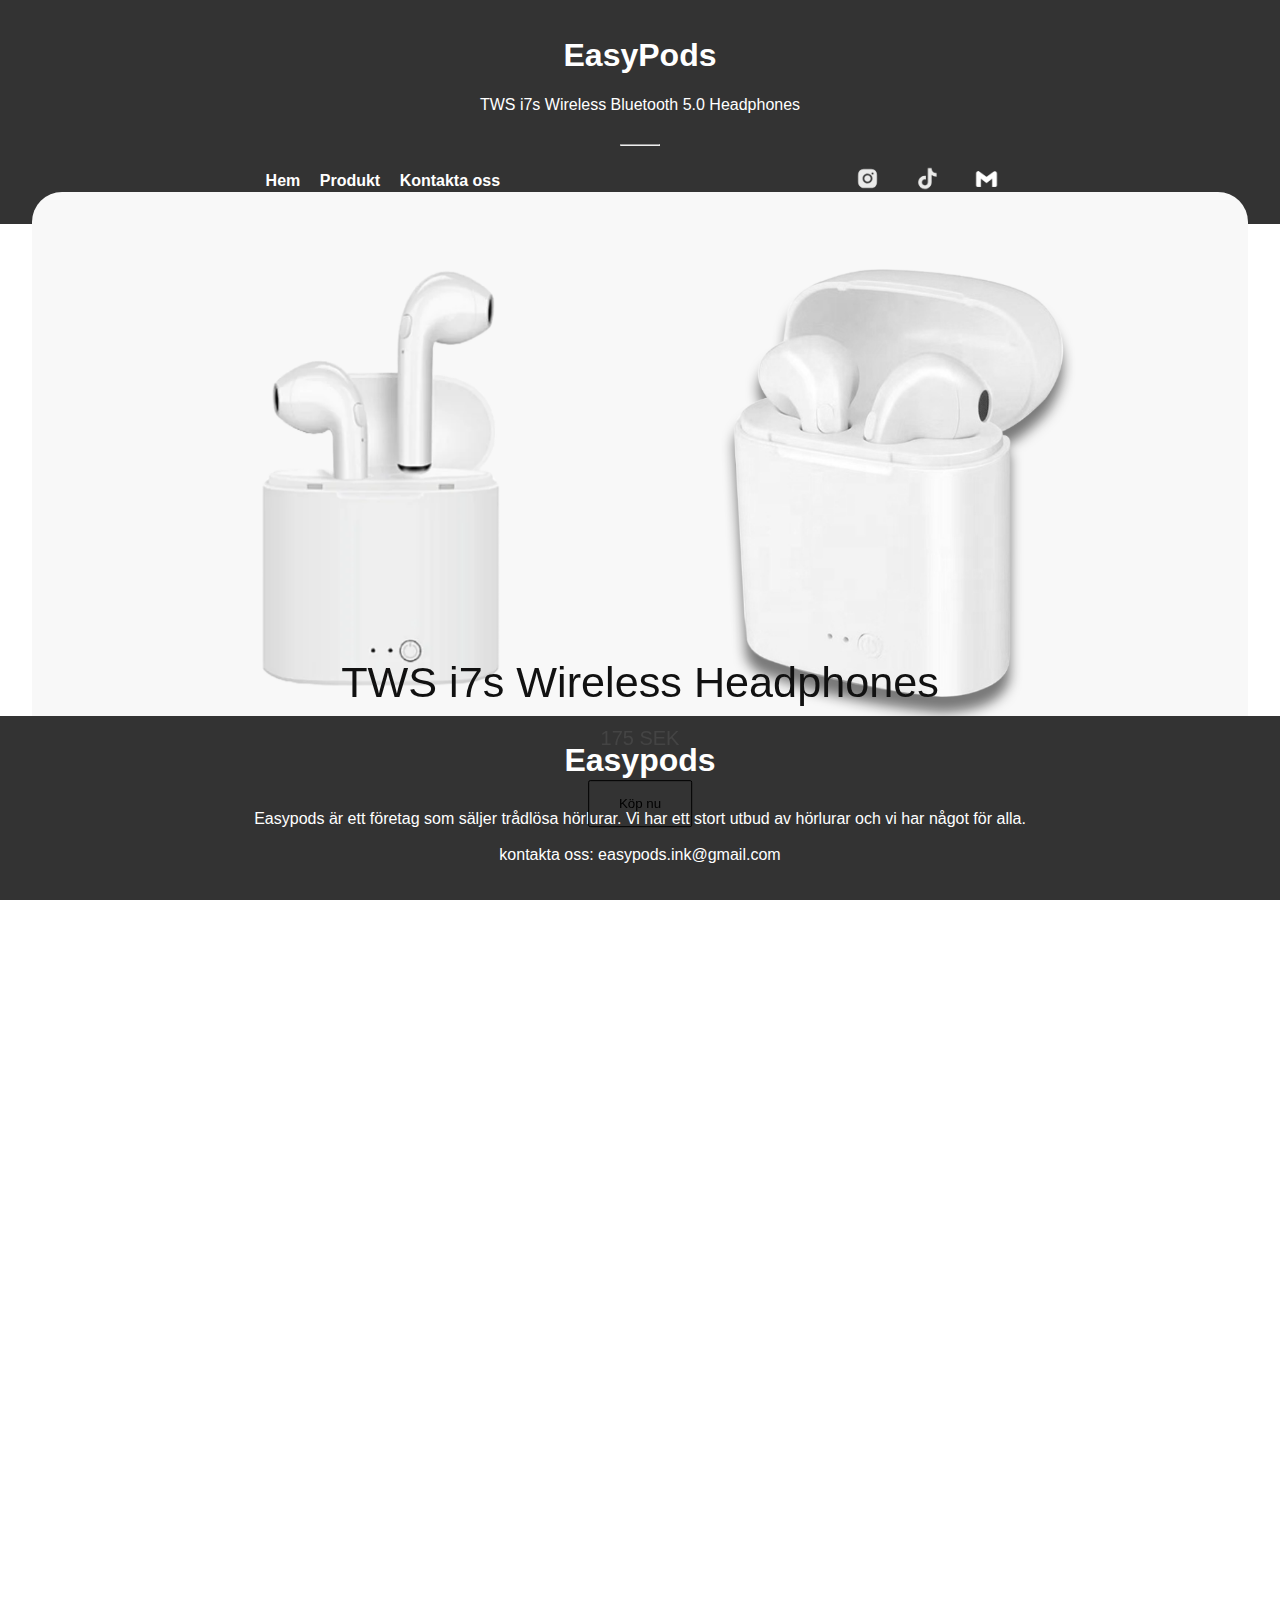
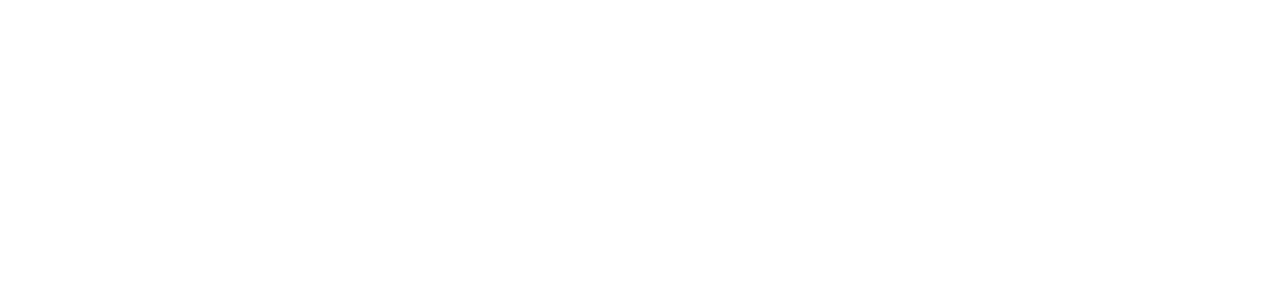
<file: index.html>
<!DOCTYPE html>
<html lang="en">

  <head>
    <meta charset="utf-8">
    <meta name="viewport" content="width=device-width, initial-scale=1">
    <title>Easypods</title>
    <link rel="stylesheet" type="text/css" href="index.css">
    <style>
      /* Add your CSS styles here if needed */
    </style>
  </head>
  
  <body>
    <header>
      <h1>EasyPods</h1>
      <p>TWS i7s Wireless Bluetooth 5.0 Headphones</p>
  
      <hr width="3%">
  
      <div class="nav">
        <nav>
          <div>
            <a href="index.html">Hem</a>
            <a href="produkt.html">Produkt</a>
            <a href="kontakt.html">Kontakta oss</a>
          </div>
          <div>
            <a href="https://www.instagram.com/easy_pods1/" target="_blank">
              <img src="bilder\instagram.png" alt="instagram">
            </a>
            <a href="https://www.tiktok.com/@easypods1" target="_blank">
              <img src="bilder\tiktok.png" alt="tiktok">
            </a>
            <a href="mailto:easypods.ink@gmail.com" target="_blank">
              <img src="bilder\gmail.png" alt="gmail">
            </a>
          </div>
        </nav>
      </div>
    </header>

    <center>
      <div class="header-background">
        <div class="header-image">
          <table width="90%">
            <tr>
              <td align="center" width="13%">
                <img src="bilder\Storbild.png">
                <div id="header-title">
                  <div class="header-title">
                    <h1>TWS i7s Wireless Headphones</h1>
                    <p>175 SEK</p>
                    <button>Köp nu</button>
                  </div>
                </div>
              </td>
            </tr>
          </table>
        </div>
      </div>
    </center>

    <script type="text/javascript">
      function checkScreenSize() {
        if (window.innerWidth <= 768) {
          window.location.href = "indexmobile.html";
        }
      }
      window.onload = checkScreenSize;
    </script>
    <script type="text/javascript">
      // JavaScript
      const headerTitle = document.getElementById('header-title');
      // Calculate the stop point based on screensize
      // Get the window's width and height
      var windowWidth = window.innerWidth;
      var windowHeight = window.innerHeight;

      // Define the stop point as a percentage of the screen size
      var stopPointWidth = windowWidth * 0.3; // 80% of the screen width
      var stopPointHeight = windowHeight * 0.3; // 80% of the screen height

      const stopPoint = stopPointHeight;
      // Offset of Y value
      const offset = 100;
  
      window.addEventListener('scroll', function() {
        let scrollTop = window.pageYOffset || document.documentElement.scrollTop;
        let modifiedScrollTop = scrollTop + offset;
        if (scrollTop < stopPoint) {
          headerTitle.style.top = `${modifiedScrollTop}px`;
        } 
        else if (scrollTop > stopPoint) {
          return;
        }
        else {
          headerTitle.style.top = `${modifiedScrollTop}px`;
        }
      });
    </script>
    <script type="text/javascript">
      // JavaScript
      let lastScrollTop = 0;
      const nav = document.getElementById('myFooter');
  
      window.addEventListener('scroll', function() {
        let scrollTop = window.pageYOffset || document.documentElement.scrollTop;
        if (scrollTop > lastScrollTop) {
          nav.classList.add('hidden');
        } else {
          nav.classList.remove('hidden');
        }
        lastScrollTop = scrollTop;
      });
    </script>

    <footer id="myFooter">
      <div class="footer">
        <div class="footer-content">
          <h1 class="logo-text"><span>Easypods</span></h1>
          <p>
            Easypods är ett företag som säljer trådlösa hörlurar. Vi har ett stort utbud av hörlurar och vi har något för alla.
            <br>
            <br>
            <a href="mailto:easypods.ink@gmail.com">kontakta oss: easypods.ink@gmail.com</a>
          </p>
          <div class="contact">
            <!-- Add your contact information here if needed -->
          </div>
        </div>
      </div>
    </footer>
  </body>

    <br>
    <br>
    <br>
    <br>
    <br>
    <br>
    <br>
    <br>
    <br>
    <br>
    <br>
    <br>
    <br>
    <br>
    <br>
    <br>
    <br>
    <br>
    <br>
    <br>
    <br>
    <br>
    <br>
    <br>
    <br>
    <br>
    <br>
    <br>
    <br>
    <br>
    <br>
    <br>
    <br>
    <br>
    <br>
    <br>
    <br>
    <br>
    <br>
    <br>
    <br>
    <br>
    <br>
    <br>
    <br>
    <br>
    <br>
    <br>
    <br>
    <br>
    <br>
    <br>
    <br>
    <br>
    <br>
    <br>
    <br>
    <br>
    <br>
    <br>
    <br>
    <br>
    <br>
    <br>
</html>
</file>
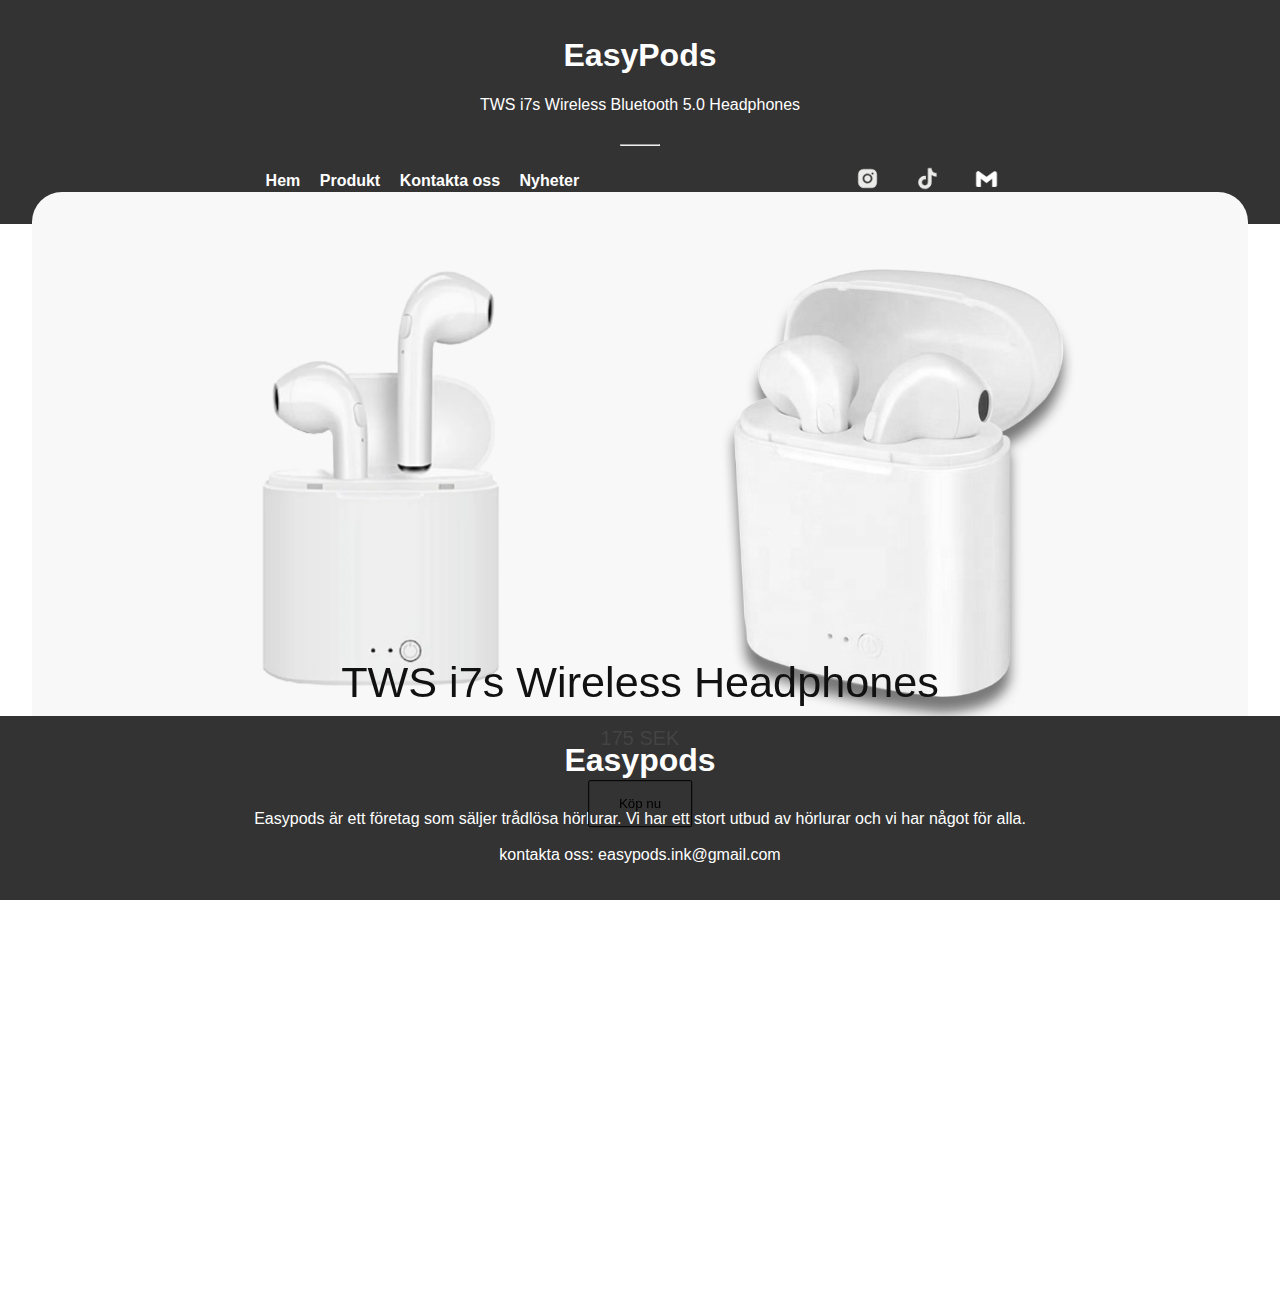
<file: Webb_Wireless_Pods/index.html>
<!DOCTYPE html>
<html lang="en">

  <head>
    <meta charset="utf-8">
    <meta name="viewport" content="width=device-width, initial-scale=1">
    <title>Easypods</title>
    <link rel="stylesheet" type="text/css" href="index.css">
    <style>
      /* Add your CSS styles here if needed */
    </style>
  </head>
  
  <body>
    <header>
      <h1>EasyPods</h1>
      <p>TWS i7s Wireless Bluetooth 5.0 Headphones</p>
  
      <hr width="3%">
  
      <div class="nav">
        <nav>
          <div>
            <a href="index.html">Hem</a>
            <a href="produkt.html">Produkt</a>
            <a href="kontakt.html">Kontakta oss</a>
            <a href="nyheter.html">Nyheter</a>
          </div>
          <div>
            <a href="https://www.instagram.com/easypods_headphones/" target="_blank">
              <img src="bilder\instagram.png" alt="instagram">
            </a>
            <a href="https://www.tiktok.com/@easypods1" target="_blank">
              <img src="bilder\tiktok.png" alt="tiktok">
            </a>
            <a href="mailto:easypods.ink@gmail.com" target="_blank">
              <img src="bilder\gmail.png" alt="gmail">
            </a>
          </div>
        </nav>
      </div>
    </header>

    <center>
      <div class="header-background">
        <div class="header-image">
          <table width="90%">
            <tr>
              <td align="center" width="13%">
                <img src="bilder\Storbild.png">
                <div id="header-title">
                  <div class="header-title">
                    <h1>TWS i7s Wireless Headphones</h1>
                    <p>175 SEK</p>
                    <a href="produkt.html"><button>Köp nu</button></a>
                  </div>
                </div>
              </td>
            </tr>
          </table>
        </div>
      </div>
    </center>

    <script type="text/javascript">
      function checkScreenSize() {
        if (window.innerWidth <= 768) {
          window.location.href = "indexmobile.html";
        }
      }
      window.onload = checkScreenSize;
    </script>
    <script type="text/javascript">
      // JavaScript
      const headerTitle = document.getElementById('header-title');
      // Calculate the stop point based on screensize
      // Get the window's width and height
      var windowWidth = window.innerWidth;
      var windowHeight = window.innerHeight;

      // Define the stop point as a percentage of the screen size
      var stopPointWidth = windowWidth * 0.3; // 80% of the screen width
      var stopPointHeight = windowHeight * 0.3; // 80% of the screen height

      const stopPoint = stopPointHeight;
      // Offset of Y value
      const offset = 100;
  
      window.addEventListener('scroll', function() {
        let scrollTop = window.pageYOffset || document.documentElement.scrollTop;
        let modifiedScrollTop = scrollTop + offset;
        if (scrollTop < stopPoint) {
          headerTitle.style.top = `${modifiedScrollTop}px`;
        } 
        else if (scrollTop > stopPoint) {
          return;
        }
        else {
          headerTitle.style.top = `${modifiedScrollTop}px`;
        }
      });
    </script>
    <script type="text/javascript">
      // JavaScript
      let lastScrollTop = 0;
      const nav = document.getElementById('myFooter');
  
      window.addEventListener('scroll', function() {
        let scrollTop = window.pageYOffset || document.documentElement.scrollTop;
        if (scrollTop > lastScrollTop) {
          nav.classList.add('hidden');
        } else {
          nav.classList.remove('hidden');
        }
        lastScrollTop = scrollTop;
      });
    </script>

    <footer id="myFooter">
      <div class="footer">
        <div class="footer-content">
          <h1 class="logo-text"><span>Easypods</span></h1>
          <p>
            Easypods är ett företag som säljer trådlösa hörlurar. Vi har ett stort utbud av hörlurar och vi har något för alla.
            <br>
            <br>
            <a href="mailto:easypods.ink@gmail.com">kontakta oss: easypods.ink@gmail.com</a>
          </p>
          <div class="contact">
            <!-- Add your contact information here if needed -->
          </div>
        </div>
      </div>
    </footer>
  </body>

    <br>
    <br>
    <br>
    <br>
    <br>
    <br>
    <br>
    <br>
    <br>
    <br>
    <br>
    <br>
    <br>
    <br>
    <br>
    <br>
    <br>
    <br>
    <br>
    <br>
    <br>
    <br>
    <br>
    <br>
    <br>
    <br>
    <br>
    <br>
    <br>
    <br>
</html>
</file>
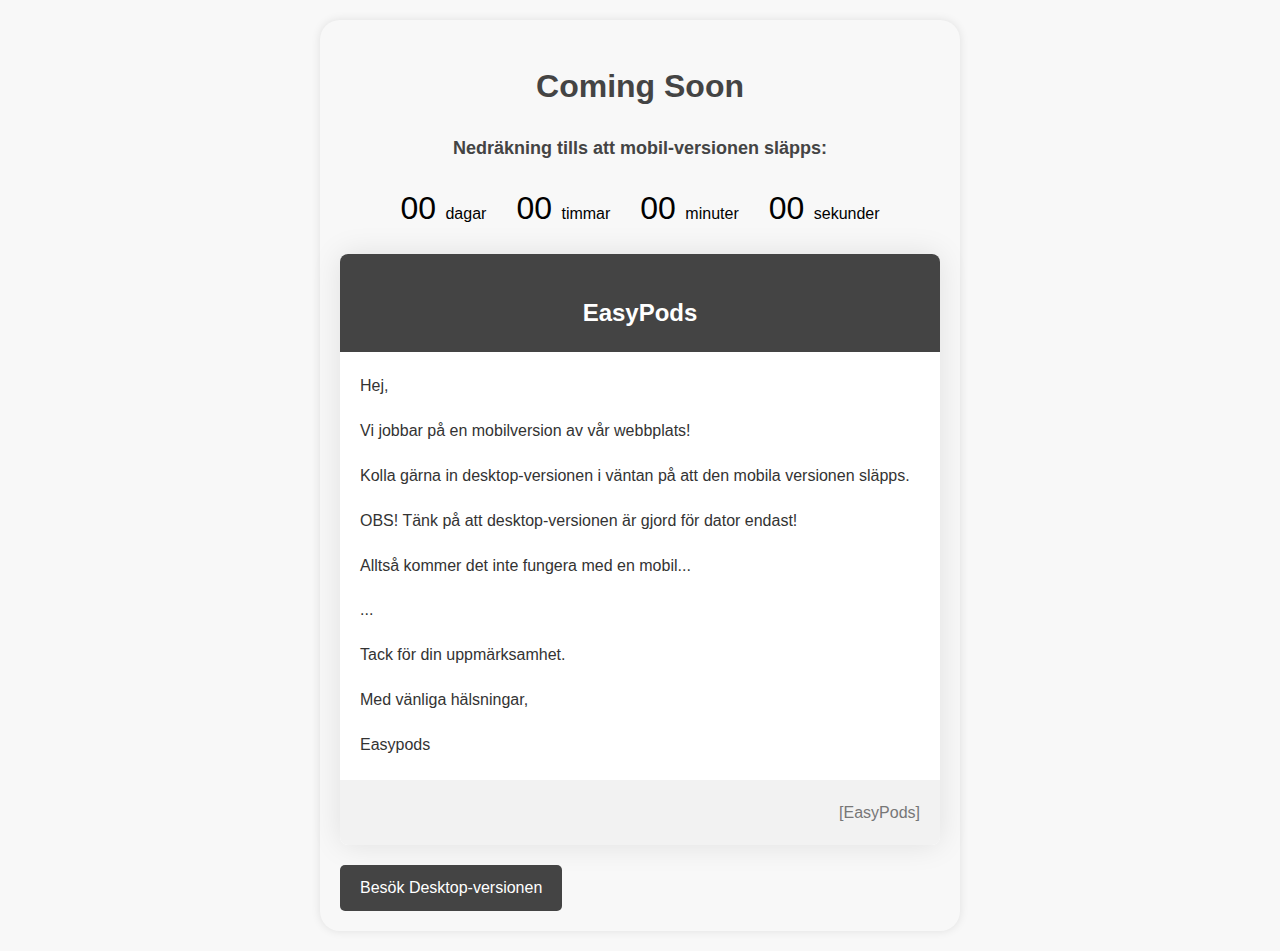
<file: indexmobile.html>
<!DOCTYPE html>
<html lang="en">
<head>
    <meta charset="UTF-8">
    <meta name="viewport" content="width=device-width, initial-scale=1.0">
    <title>EasyPods</title>
    <style>
        body {
            font-family: 'Arial', sans-serif;
            line-height: 1.6;
            max-width: 800px;
            margin: 20px auto;
            padding: 20px;
            background-color: #f8f8f8;
            box-shadow: 0 0 10px rgba(0, 0, 0, 0.1);
            max-width: 600px;
        }

        h1 {
            color: #444;
            text-align: center;
        }

        h3 {
            font-size: 18px;
            margin-bottom: 20px;
            color: #444;
            text-align: center;
        }

        .countdown {
            display: flex;
            justify-content: center;
            align-items: center;
            font-size: 1em;
        }

        .countdown-item {
            margin: 0 15px;
        }

        .countdown-item span {
            font-size: 2em;
            margin-right: 5px;
        }


        .letter {
            margin-top: 20px;
            background-color: #fff;
            border-radius: 8px;
            overflow: hidden;
            box-shadow: 0 0 30px rgba(0, 0, 0, 0.1);
        }

        .letter-header {
            background-color: #444;
            color: #fff;
            padding: 20px;
            text-align: center;
        }

        .letter-date {
            margin-top: 10px;
            color: #555;
            text-align: right;
            padding: 10px;
        }

        .letter-content {
            margin: 20px;
            color: #333;
            text-align: left;
            line-height: 1.8;
        }

        .letter-content p:first-child {
            margin-top: 0;
        }

        .letter-signature {
            margin-top: 20px;
            text-align: right;
            color: #777;
            padding: 20px;
            background-color: #f2f2f2;
        }

        .letter-signature p {
            margin: 0;
        }

        .button {
            display: inline-block;
            padding: 10px 20px;
            background-color: #444;
            color: #fff;
            text-decoration: none;
            border-radius: 5px;
            transition: background-color 0.3s;
        }

        .button:hover {
            background-color: #111;
        }
    </style>
</head>
<body style="border-radius: 20px;">

    <h1 style="font-size: 2em;">Coming Soon</h1>

    <h3>Nedräkning tills att mobil-versionen släpps:</h3>

    <div id="countdown" class="countdown">
        <div class="countdown-item">
            <span id="days">00</span>
            dagar
        </div>
        <div class="countdown-item">
            <span id="hours">00</span>
            timmar
        </div>
        <div class="countdown-item">
            <span id="minutes">00</span>
            minuter
        </div>
        <div class="countdown-item">
            <span id="seconds">00</span>
            sekunder
        </div>
    </div>

    <div class="letter">
        <div class="letter-header">
            <h2 style="margin-bottom: 0;">EasyPods</h2>
        </div>

        <div class="letter-content">
            <p style="margin-top: 20px;">Hej,</p>

            <p>Vi jobbar på en mobilversion av vår webbplats!</p>
            <p>Kolla gärna in desktop-versionen i väntan på att den mobila versionen släpps.</p>
            <p>OBS! Tänk på att desktop-versionen är gjord för dator endast!</p>
            <p>Alltså kommer det inte fungera med en mobil...</p>

            <p>...</p>

            <p>Tack för din uppmärksamhet.</p>

            <p>Med vänliga hälsningar,</p>

            <p>Easypods</p>
        </div>

        <div class="letter-signature">
            <p>[EasyPods]</p>
        </div>
    </div>

    <a href="index.html" class="button" style="margin-top: 20px;">Besök Desktop-versionen</a>
<script>
        // Set the date we're counting down to
        const countDownDate = new Date("Dec 18, 2023 18:00:00").getTime();

        // Update the countdown every 1 second
        const x = setInterval(function() {
            // Get the current date and time
            const now = new Date().getTime();

            // Calculate the remaining time
            const distance = countDownDate - now;

            // Calculate days, hours, minutes, and seconds
            const days = Math.floor(distance / (1000 * 60 * 60 * 24));
            const hours = Math.floor((distance % (1000 * 60 * 60 * 24)) / (1000 * 60 * 60));
            const minutes = Math.floor((distance % (1000 * 60 * 60)) / (1000 * 60));
            const seconds = Math.floor((distance % (1000 * 60)) / 1000);

            // Display the countdown
            document.getElementById("days").innerText = days < 10 ? "0" + days : days;
            document.getElementById("hours").innerText = hours < 10 ? "0" + hours : hours;
            document.getElementById("minutes").innerText = minutes < 10 ? "0" + minutes : minutes;
            document.getElementById("seconds").innerText = seconds < 10 ? "0" + seconds : seconds;

            // If the countdown is over, display a message
            if (distance < 0) {
                clearInterval(x);
                document.getElementById("countdown").innerHTML = "<p>Tiden har gått ut!</p>";
            }
        }, 1000);
    </script>
</body>
</html>
</file>
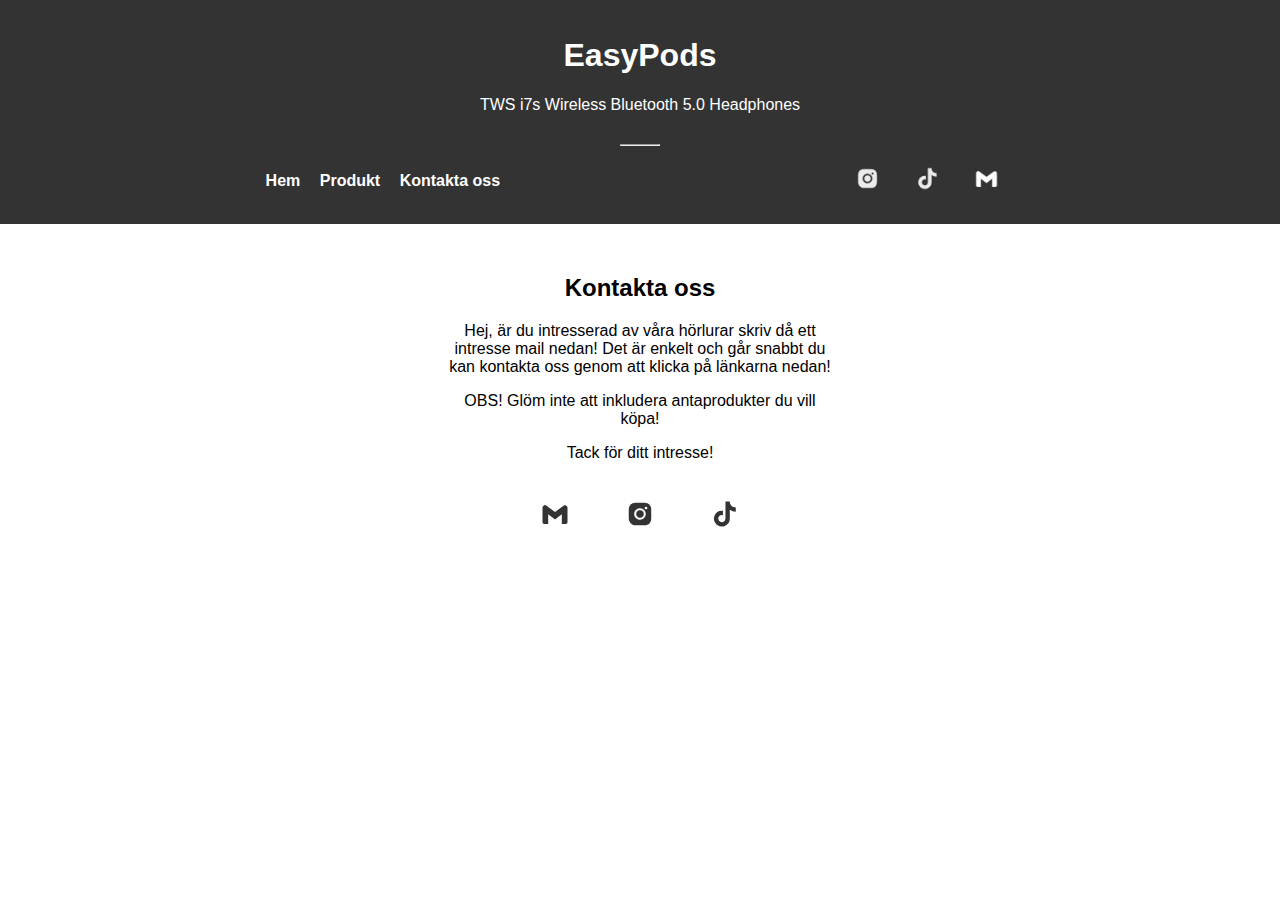
<file: kontakt.html>
<!DOCTYPE html>
<html>
<head>
  <meta charset="utf-8">
  <meta name="viewport" content="width=device-width, initial-scale=1">
  <title>Easypods</title>
  <link rel="stylesheet" type="text/css" href="index.css">

</head>
<body>

      <header>
        <h1>EasyPods</h1>
        <p>TWS i7s Wireless Bluetooth 5.0 Headphones</p>
        
    <hr width="3%">

    <nav>
        <div>
            <a href="index.html">Hem</a>
            <a href="produkt.html">Produkt</a>
            <a href="kontakt.html">Kontakta oss</a>
        </div>
        <div>
            <a href="https://www.instagram.com/easy_pods1/" target="_blank">
                <img src="bilder\instagram.png" alt="instagram">
            </a>
            <a href="https://www.tiktok.com/@easypods1" target="_blank">
                <img src="bilder\tiktok.png" alt="tiktok">
            </a>
            <a href="mailto:easypods.ink@gmail.com" target="_blank">
              <img src="bilder\gmail.png" alt="gmail">
            </a>
        </div>
    </nav>

    </header>

    <center>
    
    <h2 style="margin-top: 50px;">Kontakta oss</h2>

    <p style="max-width: 30%;">Hej, är du intresserad av våra hörlurar skriv då ett intresse mail nedan! Det är enkelt och går snabbt du kan kontakta oss genom att klicka på länkarna nedan!</p>
    <p style="max-width: 30%;">OBS! Glöm inte att inkludera antaprodukter du vill köpa!</p>
    <p>Tack för ditt intresse!</p>

    <br>

    <table align="center" width="20%">
      <tr>
        <td width="30%" align="center">
          <a href="mailto:easypods.ink@gmail.com" target="_blank">
            <img src="bilder\gmail-länk.png">
          </a>
        </td>
        <td width="30%" align="center">
          <a href="https://www.instagram.com/direct/t/17847175599102255" target="_blank" alt="instagram">
            <img src="bilder\instagram-länk.png">
          </a>
        </td>
        <td width="30%" align="center">
          <a href="https://www.tiktok.com/@easypods1" target="_blank">
            <img src="bilder\tiktok-länk.png">
          </a>
        </td>
      </tr>
    </table>

    </center>

</body>
</html>
</file>
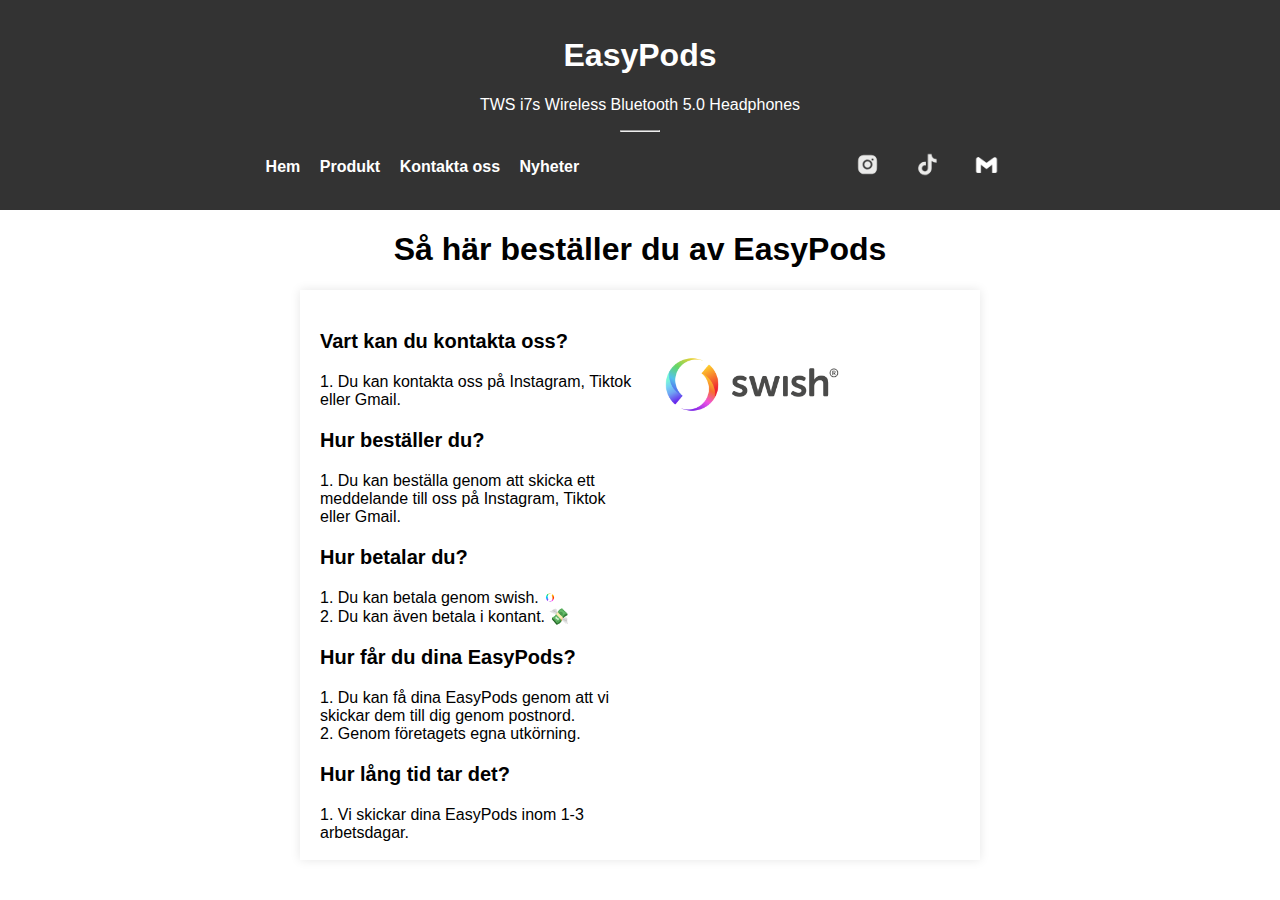
<file: kop.html>
<html>
<head>
    <title>EasyPods - Köp</title>
    <link rel="stylesheet" type="text/css" href="kop.css">
</head>
<body>
    <header>
        <h1>EasyPods</h1>
        <p>TWS i7s Wireless Bluetooth 5.0 Headphones</p>
    
        <hr width="3%">
    
        <div class="nav">
          <nav>
            <div>
              <a href="index.html">Hem</a>
              <a href="produkt.html">Produkt</a>
              <a href="kontakt.html">Kontakta oss</a>
              <a href="nyheter.html">Nyheter</a>
            </div>
            <div>
              <a href="https://www.instagram.com/easypods_headphones/" target="_blank">
                <img src="bilder\instagram.png" alt="instagram">
              </a>
              <a href="https://www.tiktok.com/@easypods1" target="_blank">
                <img src="bilder\tiktok.png" alt="tiktok">
              </a>
              <a href="mailto:easypods.ink@gmail.com" target="_blank">
                <img src="bilder\gmail.png" alt="gmail">
              </a>
            </div>
          </nav>
        </div>
    </header>

    <center>
        <h1>Så här beställer du av EasyPods</h1>
        
        <div class="content">
            <div id="right">
                <img src="bilder\swish.png" alt="swish" width="70%">
            </div>
            <div id="left">
                <p>Vart kan du kontakta oss?</p>
                1. Du kan kontakta oss på Instagram, Tiktok eller Gmail. <br>
                <p>Hur beställer du?</p>
                1. Du kan beställa genom att skicka ett meddelande till oss på Instagram, Tiktok eller Gmail. <br>
                <p>Hur betalar du?</p>
                1. Du kan betala genom swish.<img src="bilder/swish_icon.png" width="7%"><br>
                2. Du kan även betala i kontant. 💸<br>
                <p>Hur får du dina EasyPods?</p>
                1. Du kan få dina EasyPods genom att vi skickar dem till dig genom postnord. <br>
                2. Genom företagets egna utkörning. <br>
                <p>Hur lång tid tar det?</p>
                1. Vi skickar dina EasyPods inom 1-3 arbetsdagar. <br>
            </div>
        </div>
    </center>
</body>
</html>
</file>
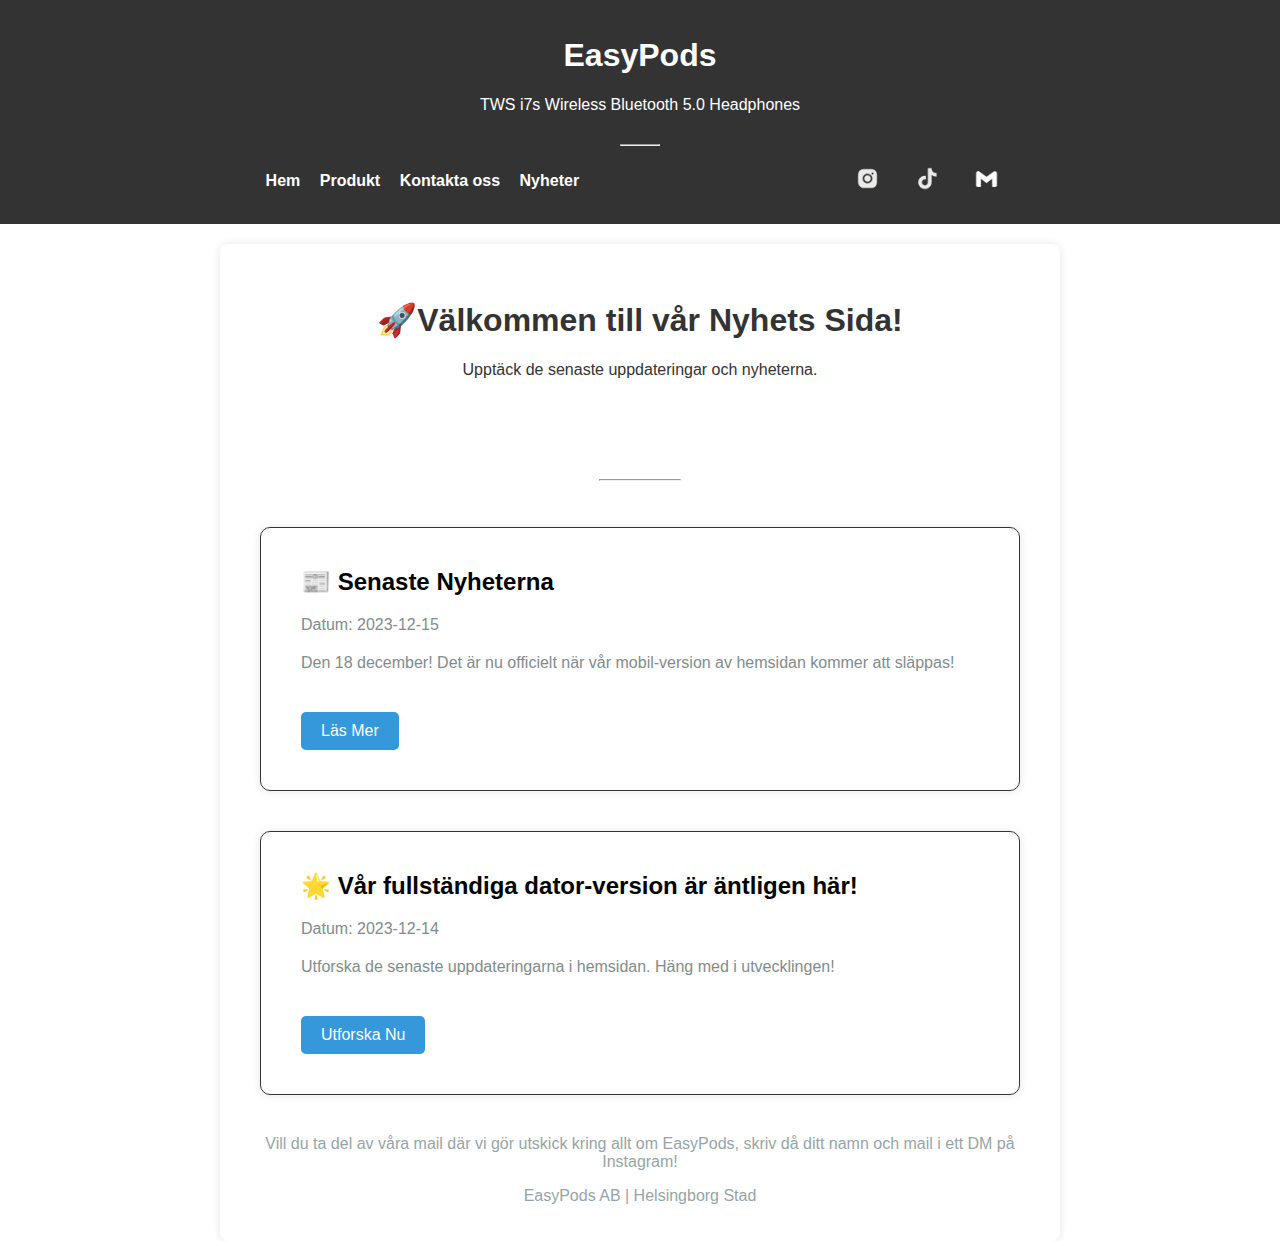
<file: nyheter.html>
<!DOCTYPE html>
<html>
<head>
	<meta charset="utf-8">
	<meta name="viewport" content="width=device-width, initial-scale=1">
	<title>EasyPods</title>
	<link rel="stylesheet" type="text/css" href="index.css">
	<link rel="stylesheet" type="text/css" href="nyheter.css">

</head>
<body>

      <header>
        <h1>EasyPods</h1>
        <p>TWS i7s Wireless Bluetooth 5.0 Headphones</p>
        
    <hr width="3%">

    <nav>
        <div>
            <a href="index.html">Hem</a>
            <a href="produkt.html">Produkt</a>
            <a href="kontakt.html">Kontakta oss</a>
            <a href="nyheter.html">Nyheter</a>
        </div>
        <div>
            <a href="https://www.instagram.com/easypods_headphoness/" target="_blank">
                <img src="bilder\instagram.png" alt="instagram">
            </a>
            <a href="https://www.tiktok.com/@easypods1" target="_blank">
                <img src="bilder\tiktok.png" alt="tiktok">
            </a>
            <a href="mailto:easypods.ink@gmail.com" target="_blank">
              <img src="bilder\gmail.png" alt="gmail">
            </a>
        </div>
    </nav>

    </header>

    <div class="container">
        <header>
            <h1>🚀Välkommen till vår Nyhets Sida!</h1>
            <p>Upptäck de senaste uppdateringar och nyheterna.</p>
        </header>

        <br>
        <hr width="10%">
        <br>

        <section>
            <h2>📰 Senaste Nyheterna</h2>
            <p>Datum: 2023-12-15</p>
            <p>Den 18 december! Det är nu officielt när vår mobil-version av hemsidan kommer att släppas!</p>
            <a href="indexMobile.html" class="cta-button">Läs Mer</a>
        </section>

        <section>
            <h2>🌟 Vår fullständiga dator-version är äntligen här!</h2>
            <p>Datum: 2023-12-14</p>
            <p>Utforska de senaste uppdateringarna i hemsidan. Häng med i utvecklingen!</p>
            <a href="index.html" class="cta-button">Utforska Nu</a>
        </section>

        <footer>
            <p>Vill du ta del av våra mail där vi gör utskick kring allt om EasyPods, skriv då ditt namn och mail i ett DM på Instagram!</p>
            <p>EasyPods AB | Helsingborg Stad</p>
        </footer>
    </div>


</body>
</html>
</file>
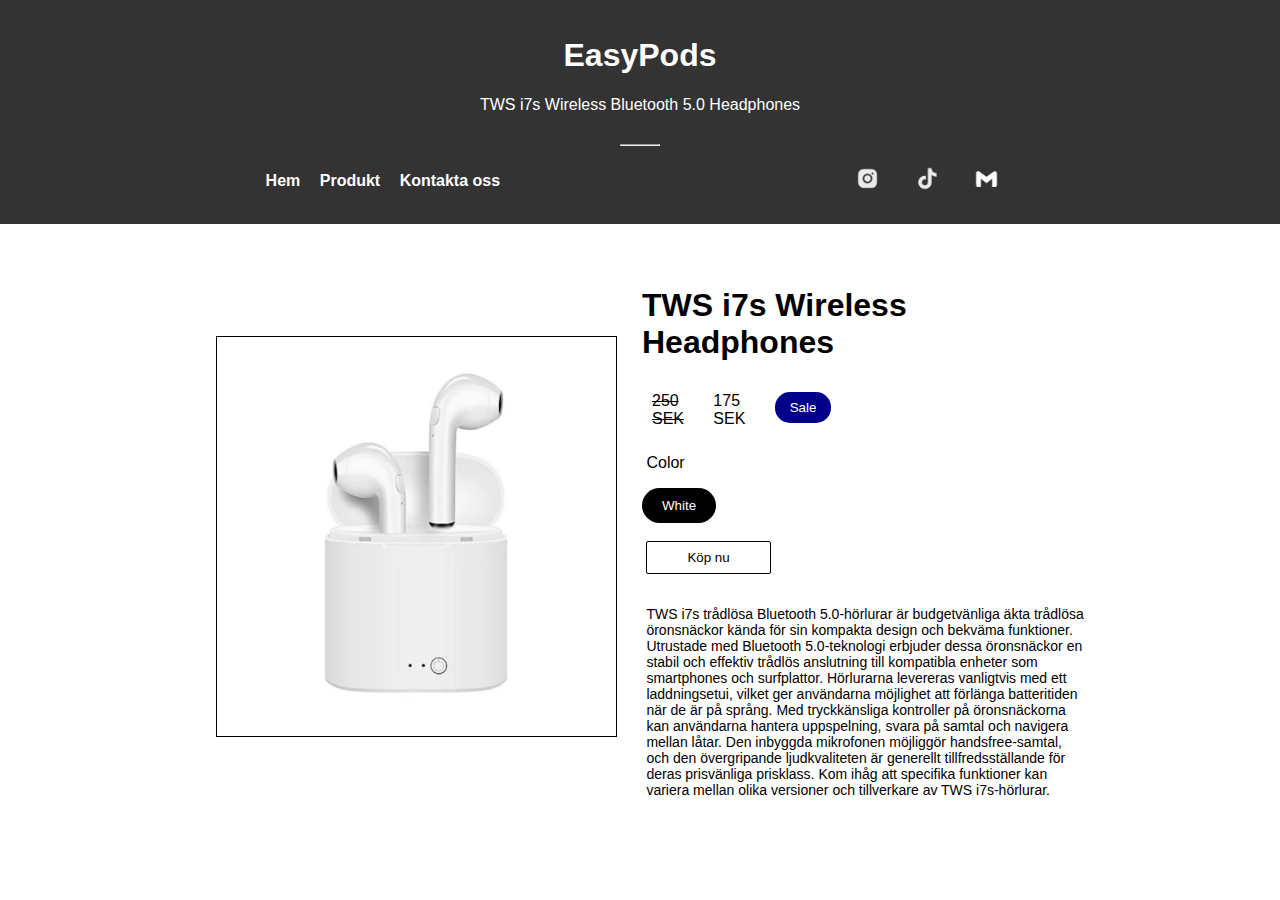
<file: produkt.html>
<!DOCTYPE html>
<html>
<head>
  <meta charset="utf-8">
  <meta name="viewport" content="width=device-width, initial-scale=1">
  <title>Easypods</title>
  <link rel="stylesheet" type="text/css" href="index.css">

</head>
<body>

      <header>
        <h1>EasyPods</h1>
        <p>TWS i7s Wireless Bluetooth 5.0 Headphones</p>
        
    <hr width="3%">

    <nav>
        <div>
            <a href="index.html">Hem</a>
            <a href="produkt.html">Produkt</a>
            <a href="kontakt.html">Kontakta oss</a>
        </div>
        <div>
            <a href="https://www.instagram.com/easy_pods1/" target="_blank">
                <img src="bilder\instagram.png" alt="instagram">
            </a>
            <a href="https://www.tiktok.com/@easypods1" target="_blank">
                <img src="bilder\tiktok.png" alt="tiktok">
            </a>
            <a href="mailto:easypods.ink@gmail.com" target="_blank">
              <img src="bilder\gmail.png" alt="gmail">
            </a>
        </div>
    </nav>

    </header>

<center>
    <div class="Produkt-sektion">
        <table width="70%">
            <tr>
                <td width="50%" align="center">
                    <img src="bilder\produkt.png">
                </td>
                <td width="50%" align="left">

                    <h1>
                        TWS i7s Wireless Headphones
                    </h1>

                    <div class="pris-sektion">
                        <p style="text-decoration: line-through;">250 SEK</p>
                        <p>175 SEK</p>
                        <p>
                        <button id="sale">Sale</button>
                        </p>

                    </div>
                        
                        <p style="margin-left: 1%;">Color</p>
              
                        <button id="färg-knapp">White</button>

                        <br>
                        <br>

                        <button id="köp-knapp" style="margin-left: 1%;">
                            Köp nu
                        </button>

                        <br>
                        <br>

                        <p style="margin-left: 1%; font-size: 14px; font-weight: 400;">
                             TWS i7s trådlösa Bluetooth 5.0-hörlurar är budgetvänliga äkta trådlösa öronsnäckor kända för sin kompakta design och bekväma funktioner. Utrustade med Bluetooth 5.0-teknologi erbjuder dessa öronsnäckor en stabil och effektiv trådlös anslutning till kompatibla enheter som smartphones och surfplattor. Hörlurarna levereras vanligtvis med ett laddningsetui, vilket ger användarna möjlighet att förlänga batteritiden när de är på språng. Med tryckkänsliga kontroller på öronsnäckorna kan användarna hantera uppspelning, svara på samtal och navigera mellan låtar. Den inbyggda mikrofonen möjliggör handsfree-samtal, och den övergripande ljudkvaliteten är generellt tillfredsställande för deras prisvänliga prisklass. Kom ihåg att specifika funktioner kan variera mellan olika versioner och tillverkare av TWS i7s-hörlurar.
                        </p>
                </td>
            </tr>
        </table>
    </div>
</center>

</body>
</html>
</file>
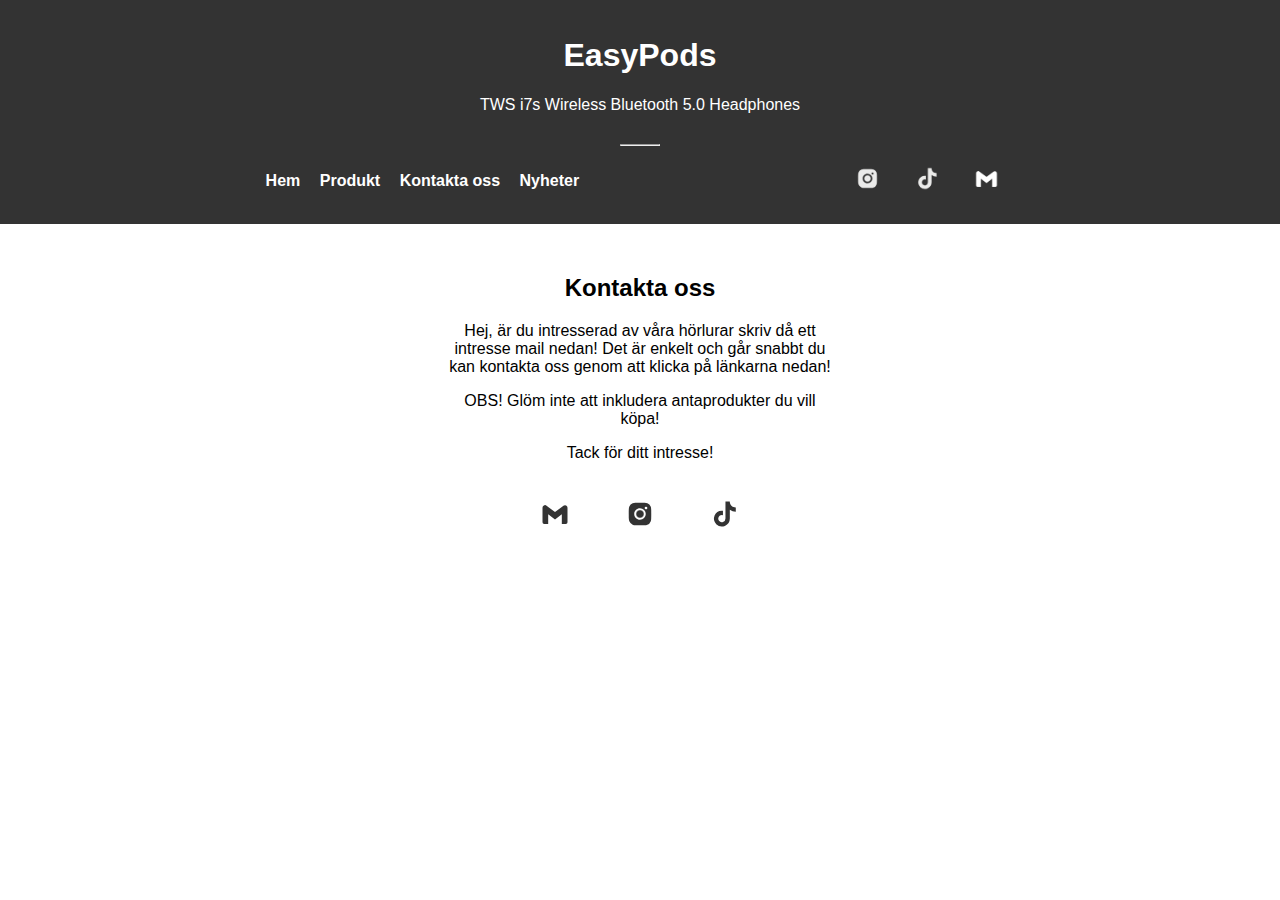
<file: Webb_Wireless_Pods/kontakt.html>
<!DOCTYPE html>
<html>
<head>
  <meta charset="utf-8">
  <meta name="viewport" content="width=device-width, initial-scale=1">
  <title>Easypods</title>
  <link rel="stylesheet" type="text/css" href="index.css">

</head>
<body>

      <header>
        <h1>EasyPods</h1>
        <p>TWS i7s Wireless Bluetooth 5.0 Headphones</p>
        
    <hr width="3%">

    <nav>
        <div>
            <a href="index.html">Hem</a>
            <a href="produkt.html">Produkt</a>
            <a href="kontakt.html">Kontakta oss</a>
            <a href="nyheter.html">Nyheter</a>
        </div>
        <div>
            <a href="https://www.instagram.com/easypods_headphoness/" target="_blank">
                <img src="bilder\instagram.png" alt="instagram">
            </a>
            <a href="https://www.tiktok.com/@easypods1" target="_blank">
                <img src="bilder\tiktok.png" alt="tiktok">
            </a>
            <a href="mailto:easypods.ink@gmail.com" target="_blank">
              <img src="bilder\gmail.png" alt="gmail">
            </a>
        </div>
    </nav>

    </header>

    <center>
    
    <h2 style="margin-top: 50px;">Kontakta oss</h2>

    <p style="max-width: 30%;">Hej, är du intresserad av våra hörlurar skriv då ett intresse mail nedan! Det är enkelt och går snabbt du kan kontakta oss genom att klicka på länkarna nedan!</p>
    <p style="max-width: 30%;">OBS! Glöm inte att inkludera antaprodukter du vill köpa!</p>
    <p>Tack för ditt intresse!</p>

    <br>

    <table align="center" width="20%">
      <tr>
        <td width="30%" align="center">
          <a href="mailto:easypods.ink@gmail.com" target="_blank">
            <img src="bilder\gmail-länk.png">
          </a>
        </td>
        <td width="30%" align="center">
          <a href="https://www.instagram.com/easypods_headphones/" target="_blank" alt="instagram">
            <img src="bilder\instagram-länk.png">
          </a>
        </td>
        <td width="30%" align="center">
          <a href="https://www.tiktok.com/@easypods1" target="_blank">
            <img src="bilder\tiktok-länk.png">
          </a>
        </td>
      </tr>
    </table>

    </center>

</body>
</html>
</file>
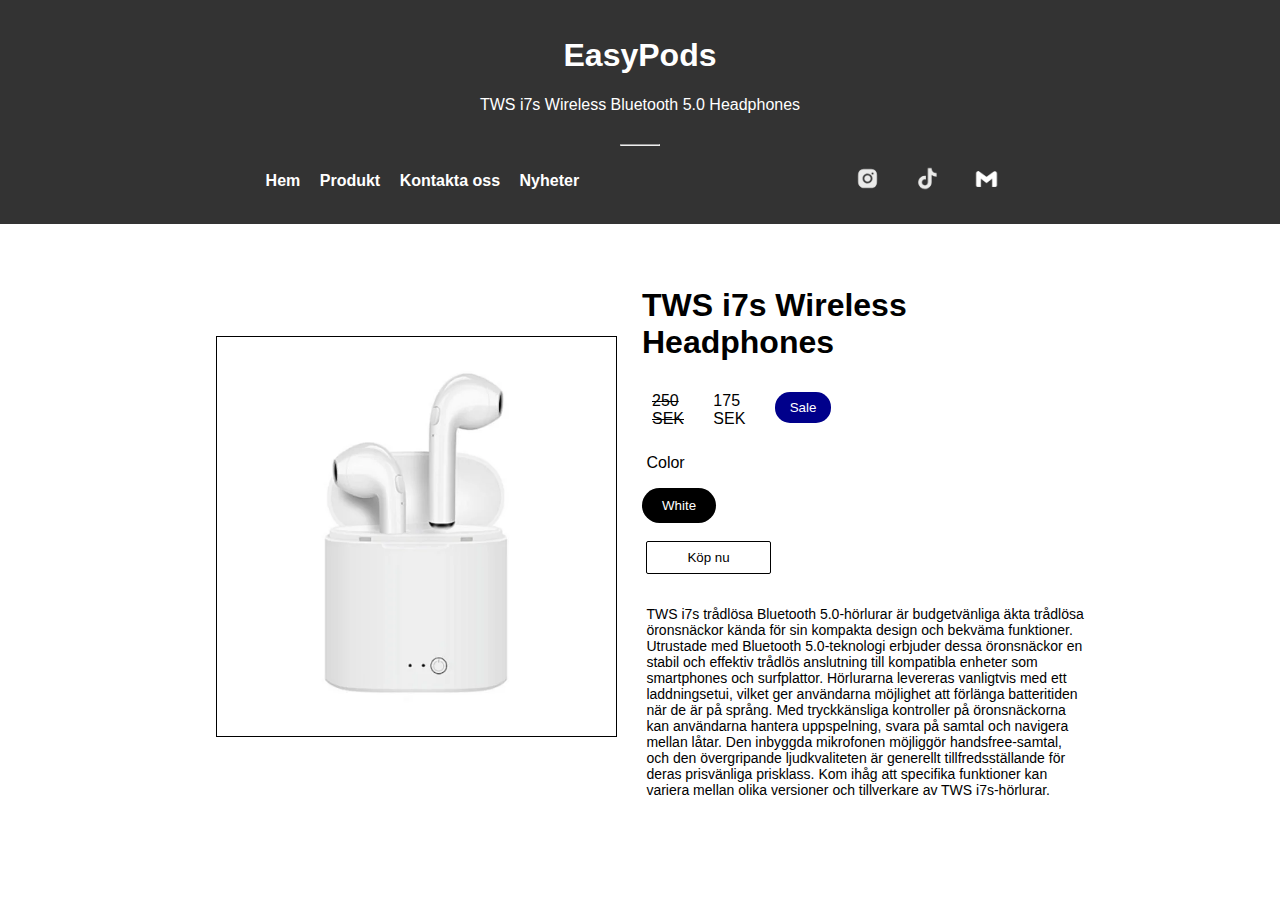
<file: Webb_Wireless_Pods/produkt.html>
<!DOCTYPE html>
<html>
<head>
  <meta charset="utf-8">
  <meta name="viewport" content="width=device-width, initial-scale=1">
  <title>Easypods</title>
  <link rel="stylesheet" type="text/css" href="index.css">

</head>
<body>

      <header>
        <h1>EasyPods</h1>
        <p>TWS i7s Wireless Bluetooth 5.0 Headphones</p>
        
    <hr width="3%">

    <nav>
        <div>
          <a href="index.html">Hem</a>
          <a href="produkt.html">Produkt</a>
          <a href="kontakt.html">Kontakta oss</a>
          <a href="nyheter.html">Nyheter</a>
        </div>
        <div>
          <a href="https://www.instagram.com/easypods_headphones/" target="_blank">
            <img src="bilder\instagram.png" alt="instagram">
          </a>
          <a href="https://www.tiktok.com/@easypods1" target="_blank">
            <img src="bilder\tiktok.png" alt="tiktok">
          </a>
          <a href="mailto:easypods.ink@gmail.com" target="_blank">
            <img src="bilder\gmail.png" alt="gmail">
          </a>
        </div>
      </nav>

    </header>

<center>
    <div class="Produkt-sektion">
        <table width="70%">
            <tr>
                <td width="50%" align="center">
                    <img src="bilder\produkt.png">
                </td>
                <td width="50%" align="left">

                    <h1>
                        TWS i7s Wireless Headphones
                    </h1>

                    <div class="pris-sektion">
                        <p style="text-decoration: line-through;">250 SEK</p>
                        <p>175 SEK</p>
                        <p>
                        <button id="sale">Sale</button>
                        </p>

                    </div>
                        
                        <p style="margin-left: 1%;">Color</p>
              
                        <button id="färg-knapp">White</button>

                        <br>
                        <br>

                        <button id="köp-knapp" style="margin-left: 1%;">
                            Köp nu
                        </button>

                        <br>
                        <br>

                        <p style="margin-left: 1%; font-size: 14px; font-weight: 400;">
                             TWS i7s trådlösa Bluetooth 5.0-hörlurar är budgetvänliga äkta trådlösa öronsnäckor kända för sin kompakta design och bekväma funktioner. Utrustade med Bluetooth 5.0-teknologi erbjuder dessa öronsnäckor en stabil och effektiv trådlös anslutning till kompatibla enheter som smartphones och surfplattor. Hörlurarna levereras vanligtvis med ett laddningsetui, vilket ger användarna möjlighet att förlänga batteritiden när de är på språng. Med tryckkänsliga kontroller på öronsnäckorna kan användarna hantera uppspelning, svara på samtal och navigera mellan låtar. Den inbyggda mikrofonen möjliggör handsfree-samtal, och den övergripande ljudkvaliteten är generellt tillfredsställande för deras prisvänliga prisklass. Kom ihåg att specifika funktioner kan variera mellan olika versioner och tillverkare av TWS i7s-hörlurar.
                        </p>
                </td>
            </tr>
        </table>
    </div>
</center>

</body>
</html>
</file>
<file: index.css>
body {
    font-family: 'Segoe UI', Tahoma, Geneva, Verdana, sans-serif;
    font-weight: 400;
    margin: 0;
    padding: 0;
    background-color: #fff;
    }

    br {
    visibility: hidden;
    }

    .header-background {
    width: 95%;
    margin: -2.5% auto;
    height: auto;
    background: #f8f8f8;
    border-radius: 30px;
    align-content: center;
    }

    .header-image {
    align-content: center;
    margin-bottom: 3%;
    margin-top: 3%;
    }

    .header-image img {
    width: 100%;
    height: 100%;
    }

    #header-title {
      text-align: center;
      font-weight: 400;
      font-size: 24px;
      color: #333;
      position: absolute;
      top: 50%;
      left: 50%;
      transform: translate(-50%, -50%);
      z-index: 1;
      transition: top 0.3s ease;
      margin-top: 10%;
    }
    
    .header-title.sticky {
      top: 50%; /* Adjust the final top position when it sticks */
    }

    .header-title h1 {
      margin-top: 55%;
      margin-bottom: 0px;
      font-weight: 400;
      color: #111;
      font-size: 180%;
    }

    .header-title p {
      margin-bottom: 30px;
      font-weight: 400;
      color: #444;
      font-size: 20px;
    }

    .header-title button {
      padding: 15px 30px;
      background: transparent;
      border: 1px solid black;
      cursor: pointer;    
    }

    .header-title button:hover {
      border: 2px solid black;
    }

    header {
    background-color: #333;
    color: #fff;
    text-align: center;
    padding: 1em;
    }

    .header-title a {
      text-decoration: none;
      color: #000000;
    }


    nav {
    display: flex;
    justify-content: space-between;
    align-items: center;
    text-align: center;
    padding: 1%;
    width: 60%;
    margin: auto;
    }

    nav a {
    text-decoration: none;
    color: #fff;
    margin-right: 15px;
    font-weight: 600;
    }

    nav img {
    margin-left: 15px;
    width: 25px;
    height: 25px;
    }

    section {
    margin: 20px;
    padding: 20px;
    background-color: #fff;
    box-shadow: 0 0 10px rgba(0, 0, 0, 0.1);
    }

    form {
    display: flex;
    flex-direction: column;
    max-width: 300px;
    margin: auto;
    }

    label {
    margin-bottom: 8px;
    }

    input {
    padding: 8px;
    margin-bottom: 16px;
    }

    header button {
    padding: 10px;
    background-color: #333;
    color: #fff;
    border: none;
    cursor: pointer;
    border-radius: 10px;
    }

    header button:hover {
    background-color: #555;
    }

    hr {
    color: white;
    margin-top: 30px;
    }


    section td {
    margin: 0 10px;
    }

    #left {
      float: left;
    }
    #right {
      float: right;
    }

    /* CSS */
    #myFooter {
      transition: bottom 0.5s ease-in-out;
    }

    .hidden {
      bottom: -10000px; /* Adjust as needed */
    }

    .footer {
      position: fixed;
      left: 0;
      bottom: 0;
      width: 100%;
      background-color: #333;
      color: white;
      text-align: center;
    }

    .footer-content {
      margin: 2%;
    }

    .footer a {
      color: #fff;
      text-decoration: none;
    }

    .footer p {
      margin: 0;
      padding: 10px;
    }

    /* Produkt */


    .Produkt-sektion {
        margin-top: 3%;
    }

    .Produkt-sektion img {
        border: 1px solid black;
        width: 90%;
        height: 90%;
    }

    #sale {
        padding: 8px 15px;
        background-color: darkblue;
        color: white;
        border-radius: 15px;
        border: none;
    }

    .pris-sektion {
      display: flex;
      justify-content: space-between; /* Justera efter behov */
      width: 45%;
    }

    .pris-sektion p {
      width: 30%; /* Justera bredden efter behov */
      margin: 10px;
    }

    #färg-knapp {
        background: black; 
        color: white; 
        padding: 10px 20px;
        border-radius: 20px;
        border: none;
    }

    #köp-knapp {
        background-color: transparent;
        color: black;
        padding: 8px 40px;
        border: 1px solid black;
        cursor: pointer;
    }

    #köp-knapp a {
      text-decoration: none;
      color: #000000;
    }


    /*Ej med i hemsidan*/


    form {
        max-width: 400px;
        margin: 0 auto;
        margin-bottom: 100px;
        margin-top: 20px;
    }

    label {
        display: block;
        margin-bottom: 8px;
    }

    input,
    textarea {
        width: 100%;
        padding: 8px;
        margin-bottom: 16px;
        box-sizing: border-box;
    }

    button {
        background-color: transparent;
        color: black;
        padding: 10px 15px;
        border: 1px solid black;
        border-radius: 2px;
        cursor: pointer;
    }

    button:hover {
        border: 2px solid black;
    }
</file>
<file: Webb_Wireless_Pods/index.css>
body {
    font-family: 'Segoe UI', Tahoma, Geneva, Verdana, sans-serif;
    font-weight: 400;
    margin: 0;
    padding: 0;
    background-color: #fff;
    }

    br {
    visibility: hidden;
    }

    ::selection {
    color: #fff;
    }

    ::selection {
        background-color: #222;
    }

    .header-background {
    width: 95%;
    margin: -2.5% auto;
    height: auto;
    background: #f8f8f8;
    border-radius: 30px;
    align-content: center;
    }

    .header-image {
    align-content: center;
    margin-bottom: 3%;
    margin-top: 3%;
    }

    .header-image img {
    width: 100%;
    height: 100%;
    }

    #header-title {
      text-align: center;
      font-weight: 400;
      font-size: 24px;
      color: #333;
      position: absolute;
      top: 50%;
      left: 50%;
      transform: translate(-50%, -50%);
      z-index: 1;
      transition: top 0.3s ease;
      margin-top: 10%;
    }
    
    .header-title.sticky {
      top: 50%; /* Adjust the final top position when it sticks */
    }

    .header-title h1 {
      margin-top: 55%;
      margin-bottom: 0px;
      font-weight: 400;
      color: #111;
      font-size: 180%;
    }

    .header-title p {
      margin-bottom: 30px;
      font-weight: 400;
      color: #444;
      font-size: 20px;
    }

    .header-title button {
      padding: 15px 30px;
      background: transparent;
      border: 1px solid black;
      cursor: pointer;    
    }

    .header-title button:hover {
      border: 2px solid black;
    }

    header {
    background-color: #333;
    color: #fff;
    text-align: center;
    padding: 1em;
    }


    nav {
    display: flex;
    justify-content: space-between;
    align-items: center;
    text-align: center;
    padding: 1%;
    width: 60%;
    margin: auto;
    }

    nav a {
    text-decoration: none;
    color: #fff;
    margin-right: 15px;
    font-weight: 600;
    }

    nav img {
    margin-left: 15px;
    width: 25px;
    height: 25px;
    }

    section {
    margin: 20px;
    padding: 20px;
    background-color: #fff;
    box-shadow: 0 0 10px rgba(0, 0, 0, 0.1);
    }

    form {
    display: flex;
    flex-direction: column;
    max-width: 300px;
    margin: auto;
    }

    label {
    margin-bottom: 8px;
    }

    input {
    padding: 8px;
    margin-bottom: 16px;
    }

    header button {
    padding: 10px;
    background-color: #333;
    color: #fff;
    border: none;
    cursor: pointer;
    border-radius: 10px;
    }

    header button:hover {
    background-color: #555;
    }

    hr {
    color: white;
    margin-top: 30px;
    }


    section td {
    margin: 0 10px;
    }

    #left {
      float: left;
    }
    #right {
      float: right;
    }

    /* CSS */
    #myFooter {
      transition: bottom 0.5s ease-in-out;
    }

    .hidden {
      bottom: -10000px; /* Adjust as needed */
    }

    .footer {
      position: fixed;
      left: 0;
      bottom: 0;
      width: 100%;
      background-color: #333;
      color: white;
      text-align: center;
    }

    .footer-content {
      margin: 2%;
    }

    .footer a {
      color: #fff;
      text-decoration: none;
    }

    .footer p {
      margin: 0;
      padding: 10px;
    }

    /* Produkt */


    .Produkt-sektion {
        margin-top: 3%;
    }

    .Produkt-sektion img {
        border: 1px solid black;
        width: 90%;
        height: 90%;
    }

    #sale {
        padding: 8px 15px;
        background-color: darkblue;
        color: white;
        border-radius: 15px;
        border: none;
    }

    .pris-sektion {
      display: flex;
      justify-content: space-between; /* Justera efter behov */
      width: 45%;
    }

    .pris-sektion p {
      width: 30%; /* Justera bredden efter behov */
      margin: 10px;
    }

    #färg-knapp {
        background: black; 
        color: white; 
        padding: 10px 20px;
        border-radius: 20px;
        border: none;
    }

    #köp-knapp {
        background-color: transparent;
        color: black;
        padding: 8px 40px;
        border: 1px solid black;
        cursor: pointer;
    }


    /*Ej med i hemsidan*/


    form {
        max-width: 400px;
        margin: 0 auto;
        margin-bottom: 100px;
        margin-top: 20px;
    }

    label {
        display: block;
        margin-bottom: 8px;
    }

    input,
    textarea {
        width: 100%;
        padding: 8px;
        margin-bottom: 16px;
        box-sizing: border-box;
    }

    button {
        background-color: transparent;
        color: black;
        padding: 10px 15px;
        border: 1px solid black;
        border-radius: 2px;
        cursor: pointer;
    }

    button:hover {
        border: 2px solid black;
    }
</file>
<file: kop.css>
body {
    font-family: 'Segoe UI', Tahoma, Geneva, Verdana, sans-serif;
    font-weight: 400;
    margin: 0;
    padding: 0;
    background-color: #fff;
}
br {
    visibility: hidden;
}

header {
    background-color: #333;
    color: #fff;
    text-align: center;
    padding: 1em;
}

nav {
    display: flex;
    justify-content: space-between;
    align-items: center;
    text-align: center;
    padding: 1%;
    width: 60%;
    margin: auto;
}

nav a {
    text-decoration: none;
    color: #fff;
    margin-right: 15px;
    font-weight: 600;
}

nav img {
    margin-left: 15px;
    width: 25px;
    height: 25px;
}

/* Above is for header... */

.content {
    margin: 20px;
    padding: 20px;
    width: 50%;
    text-align: left;
    background-color: #ffffff;
    box-shadow: 0 0 10px rgba(0, 0, 0, 0.1);
    padding-bottom: 550px;
}

.content p {
    font-size: 20px;
    /* Bold text */
    font-weight: bold;
}

#right {
    float: right;
    width: 50%;
}
#left {
    float: left;
    width: 50%;
}
</file>
<file: nyheter.css>
.container {
    width: 80%;
    max-width: 800px;
    margin: 0 auto;
    background-color: #fff;
    padding: 20px;
    border-radius: 8px;
    box-shadow: 0 0 10px rgba(0, 0, 0, 0.1);
    margin-top: 20px;
    overflow: hidden;
}

.container header {
    text-align: center;
    margin-bottom: 20px;
    color: #333;
    background-color: #fff;
}

.container section p {
    color: #7f8c8d;
    margin: 20px;
}

.cta-button {
    display: inline-block;
    background-color: #3498db;
    color: #fff;
    text-decoration: none;
    padding: 10px 20px;
    border-radius: 5px;
    margin-top: 20px;
    margin: 20px;

}

.cta-button:hover {
    background-color: #2980b9;
}

.container section h2 {
    margin: 20px;

}

.container section {
    margin-bottom: 40px;
    border: 1px solid #333;
    border-radius: 10px;
}

.container footer {
    text-align: center;
    color: #95a5a6;
    margin-top: 20px;
}
</file>
